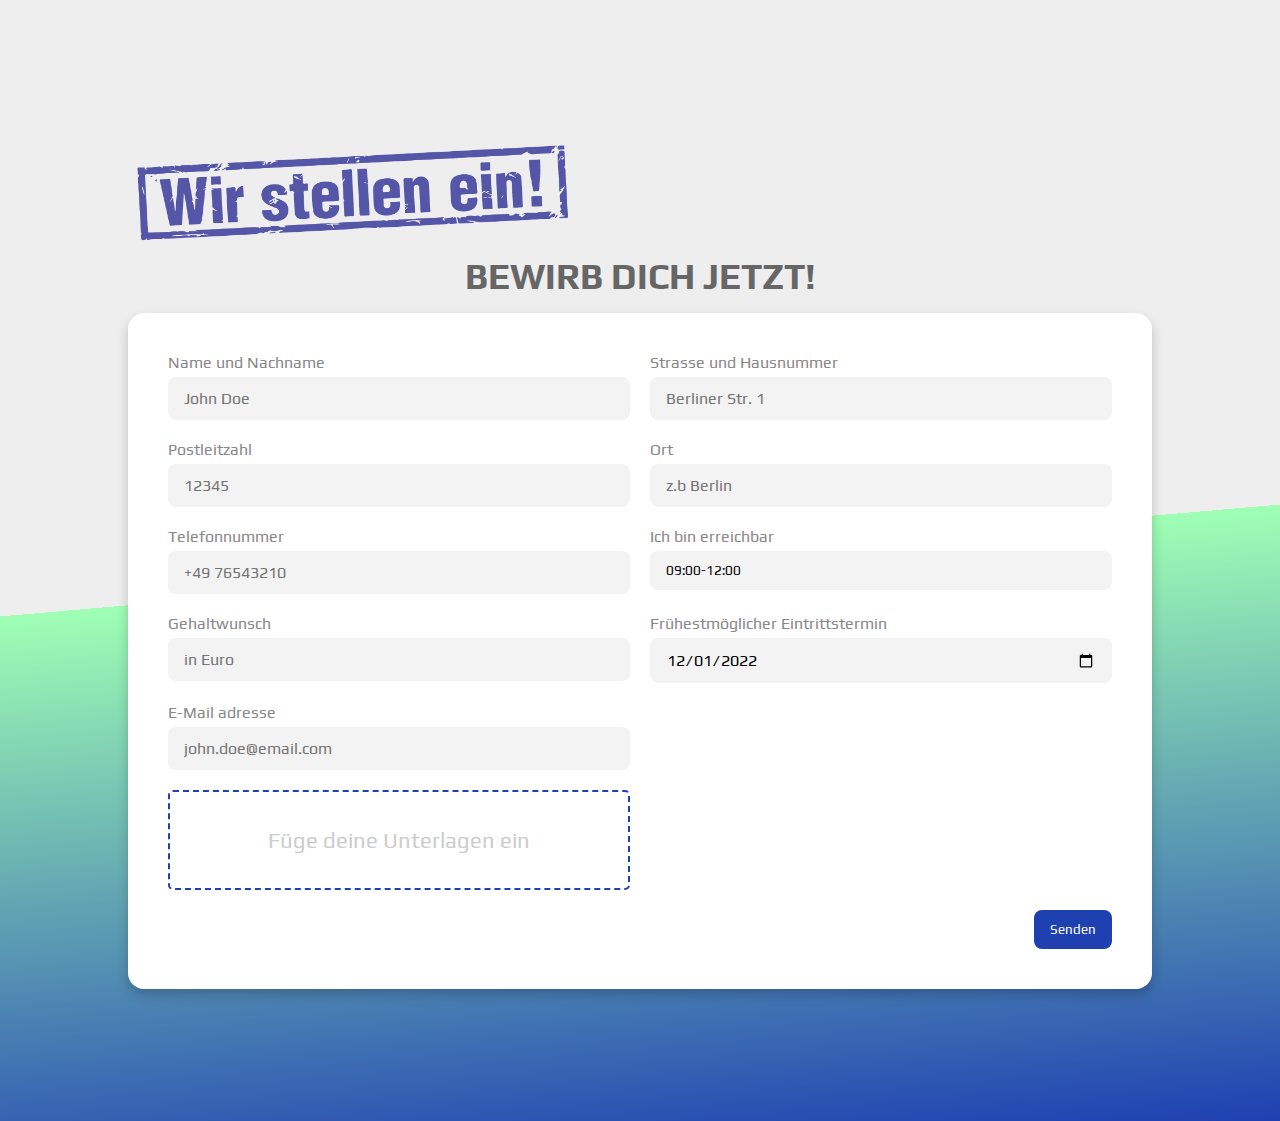
<file: index.html>
<!DOCTYPE html>
<html lang="en">
<head>
    <meta charset="UTF-8">
    <meta http-equiv="X-UA-Compatible" content="IE=edge">
    <meta name="viewport" content="width=device-width, initial-scale=1.0">
    <title>Join us!</title>
    <link rel="stylesheet" href="./styles/main.css">
    <script src="https://www.google.com/recaptcha/api.js"></script>
</head>
<body>
    <main>
        <section class="section-contact">
            <div class="container" >
                <img class="title-img" src="./imgs/title.png" alt="">
                <h1>Bewirb dich jetzt!</h1>

            <form action="./thankyou.html" method="POST">
                <input type="hidden" name="_next" value="/thanks.html">
                <input type="text" name="_honey" style="display:none">
                <input type="hidden" name="_captcha" value="false">

                <div id="1" class="form-group">
                    <label for="fullname">Name und Nachname</label>
                <input class="form-element"
                       type="text"
                       name="fullname"
                       placeholder="John Doe"
                       required>
                    </div>

                    <div id="2" class="form-group">
                        <label for="address">Strasse und Hausnummer</label>
                    <input class="form-element"
                           type="text"
                           name="address"
                           placeholder="Berliner Str. 1"
                           required>
                        </div>
                        
                        <div id="3" class="form-group">
                        <label for="zipcode">Postleitzahl</label>
                        <input class="form-element"
                               type="text"
                               inputmode="numeric"
                               pattern="[0-9]*"
                               required 
                               placeholder="12345">
                            </div>

                            <div id="4" class="form-group">
                                <label for="city">Ort</label>
                            <input class="form-element"
                                   type="text"
                                   name="city"
                                   placeholder="z.b Berlin"
                                   required>
                                </div>

                             <div id="5" class="form-group">
                                    <label for="tel">Telefonnummer</label>
                                <input class="form-element"
                                       type="tel"
                                       name="tel"
                                       placeholder="+49 76543210"
                                       required>
                                    </div>

               
                                    <div id="6" class="form-group">
                                        <label for="time">Ich bin erreichbar</label>
                                        <select class="form-element" id="time">
                                           
                                            <option  value="0912" selected>09:00-12:00</option>
                                            <option  value="1215">12:00-15:00</option>
                                            <option  value="1518">15:00-18:00</option>
                                            <option  value="1821" >18:00-21:00</option>
                                      
                                        
                                          </select>
                                        </div>
                            
                                        <div id="7" class="form-group">
                                            <label for="salary">Gehaltwunsch</label>
                                        <input class="form-element"
                                               type="number"
                                               name="salary"
                                               placeholder="in Euro"
                                               min="10000" max="100000"
                                               required>
                                            </div>
                                            
                                            <div id="8" class="form-group">
                                                <label for="salary">Frühestmöglicher Eintrittstermin</label>
                                            <input class="form-element"
                                                   type="date"
                                                   id="beginn"
                                                   name="beginn"
                                                   value="2022-12-01"
                                                   min="2022-12-01"
                                                   max="2023-02-01"
                                                   required>
                                                </div>


                    <div id="9" class="form-group">
                       <label for="email">E-Mail adresse</label>
                      <input class="form-element"
                       type="email"
                       name="email"
                       placeholder="john.doe@email.com"
                       required>
                    </div>

                     <div class="g-recaptcha" data-sitekey="6LdvPCsjAAAAAF8o4ot2EtmlLieNvrwhaBpLHxY1"></div>

                     <div id="10" class="form-group">
                        <div class="drop-zone">
                            <span class="drop-zone__prompt">Füge deine Unterlagen ein</span>
                            <input type="file" name="myFile" class="drop-zone__input">
                        </div>
                    </div>
                     

                    <div class="submit-group">
                        <input type="submit" value="Senden">
                    </div>

           </form>
            </div>
        </section>
    </main>


    <script src="https://code.jquery.com/jquery-3.6.1.js" integrity="sha256-3zlB5s2uwoUzrXK3BT7AX3FyvojsraNFxCc2vC/7pNI=" crossorigin="anonymous"></script>
    <script src="./main.js"> </script>

</body>
</html>
</file>
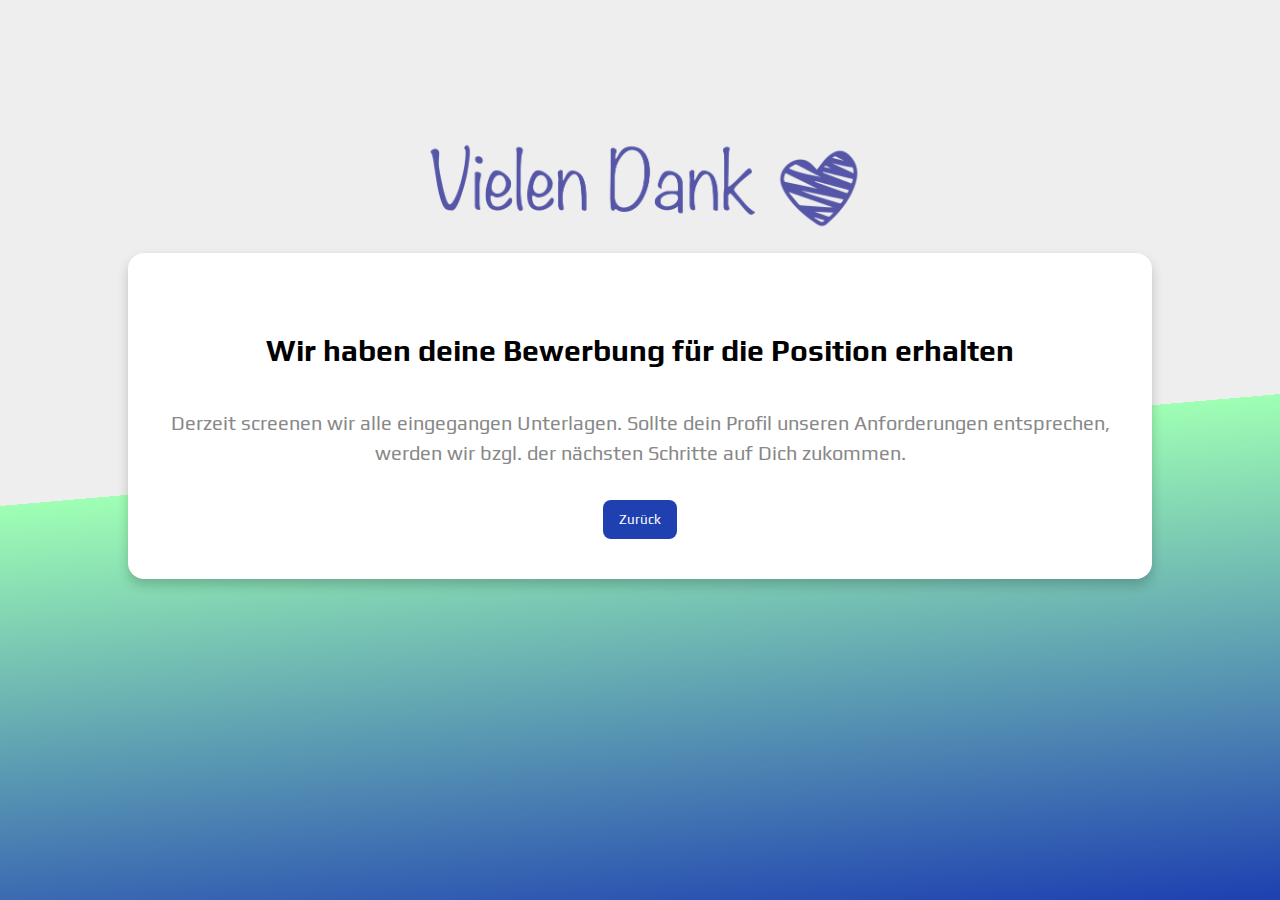
<file: thankyou.html>
<!DOCTYPE html>
<html lang="en">
<head>
    <meta charset="UTF-8">
    <meta http-equiv="X-UA-Compatible" content="IE=edge">
    <meta name="viewport" content="width=device-width, initial-scale=1.0">
    <title>Thank You</title>
    <link rel="stylesheet" href="./styles/main.css">
</head>
<body>

    <main>
        <section class="section-contact">
            <div class="container" >
                
                <img class="thankyou-img" src="./imgs/thankyou.png" alt="">
<div class="thankyou-box">
    <h2 class="thankyou-box-title" >Wir haben deine Bewerbung für die Position erhalten</h2>
    <p class="thankyou-box-text">Derzeit screenen wir alle eingegangen Unterlagen.
    Sollte dein Profil unseren Anforderungen entsprechen, werden wir bzgl. der nächsten Schritte auf Dich zukommen.</p>

    <div class="back">
        <a href="./index.html"> <input  type="submit" value="Zurück"></a>
        
    </div>
    
</div>

             

           </form>
            </div>
        </section>
    </main>

    
</body>
</html>
</file>
<file: styles/main.css>
@import url("https://fonts.googleapis.com/css2?family=Play&display=swap");
* {
  margin: 0;
  padding: 0;
  box-sizing: border-box;
  font-family: "Play", sans-serif;
}

.section-contact {
  min-height: 100vh;
  padding-top: 100px;
  padding-bottom: 100px;
  background-image: linear-gradient(175deg, rgb(238, 238, 238) 50%, #9fffb4 50%, #1e40b1);
}
.section-contact .container {
  max-width: 1280px;
  margin: 0 auto;
  padding: 32px;
  padding-right: 32px;
}
@media (min-width: 768px) {
  .section-contact .container {
    padding-left: 64px;
    padding-right: 64px;
  }
}
@media (min-width: 1024px) {
  .section-contact .container {
    padding-left: 128px;
    padding-right: 128px;
  }
}
.section-contact .container .title-img {
  width: 450px;
}
@media (max-width: 500px) {
  .section-contact .container .title-img {
    display: none;
  }
}
.section-contact .container h1 {
  color: #666;
  font-size: 36px;
  text-transform: uppercase;
  text-align: center;
  margin-bottom: 16px;
}
.section-contact .container form {
  display: grid;
  grid-template-columns: 1fr;
  grid-gap: 20px;
  background-color: #FFF;
  padding: 40px;
  border-radius: 16px;
  box-shadow: 0px 6px 12px rgba(0, 0, 0, 0.2);
}
@media (min-width: 768px) {
  .section-contact .container form {
    grid-template-columns: repeat(2, 1fr);
  }
}
.section-contact .container form .form-group.full {
  grid-column: 1/-1;
}
.section-contact .container form .form-group label {
  display: block;
  margin-bottom: 5px;
  color: #888;
  font-size: 16px;
}
.section-contact .container form .form-group .form-element {
  -webkit-appearance: none;
     -moz-appearance: none;
          appearance: none;
  outline: none;
  border: none;
  display: block;
  width: 100%;
  border-radius: 8px;
  padding: 12px 16px;
  background-color: #F3F3F3;
  transition: 0.4s;
}
@media (max-width: 480px) {
  .section-contact .container form .form-group .form-element {
    width: 80%;
  }
}
@media (max-width: 380px) {
  .section-contact .container form .form-group .form-element {
    width: 70%;
  }
}
@media (max-width: 350px) {
  .section-contact .container form .form-group .form-element {
    width: 65%;
  }
}
.section-contact .container form .form-group .form-element:focus {
  box-shadow: 0px 0px 6px rgba(0, 0, 0, 0.2);
  background-color: #FFF;
}
.section-contact .container form .form-group option {
  font-size: 16px;
  padding: 5px;
  background: #5c5c5c;
}
.section-contact .container form .form-group input {
  font-size: 16px;
}
.section-contact .container form .form-group .upload-label {
  position: absolute;
  max-width: 300px;
  max-height: 150px;
  width: 100%;
  height: 100%;
  margin: 20px;
  display: flex;
  justify-content: center;
  align-items: center;
  border: 1px solid #1e40b1;
  left: 35%;
  top: 60%;
  transform: translate(-50%, -50%);
  border-radius: 8px;
  flex-direction: column;
}
.section-contact .container form .form-group .choose-file {
  width: 200px;
  height: 50px;
  background-color: #1e40b1;
  color: white;
  border: 0px;
  border-radius: 5px;
  margin: 30px auto;
  pointer-events: none;
  cursor: pointer;
}
.section-contact .container form .form-group .drag-text {
  color: #1e40b1;
  font-size: 26px;
  margin: 30px 0 0 0;
}
.section-contact .container form .form-group .drop-zone {
  max-width: 100%;
  height: 100px;
  padding: 5px;
  display: flex;
  align-items: center;
  justify-content: center;
  text-align: center;
  font-family: "Play", sans-serif;
  font-size: 22px;
  cursor: pointer;
  color: #cccccc;
  border: 2px dashed #1e40b1;
  border-radius: 5px;
}
@media (max-width: 470px) {
  .section-contact .container form .form-group .drop-zone {
    width: 75%;
  }
}
@media (max-width: 340px) {
  .section-contact .container form .form-group .drop-zone {
    width: 60%;
  }
}
.section-contact .container form .form-group .drop-zone--over {
  border-style: solid;
}
.section-contact .container form .form-group .drop-zone__input {
  display: none;
}
.section-contact .container form .form-group .drop-zone__thumb {
  width: 100%;
  height: 100%;
  border-radius: 10px;
  overflow: hidden;
  background-color: #cccccc;
  background-size: cover;
  position: relative;
}
.section-contact .container form .form-group .drop-zone__thumb::after {
  content: attr(data-label);
  position: absolute;
  bottom: 0;
  left: 0;
  width: 100%;
  padding: 5px 0;
  color: #ffffff;
  background-color: rgba(0, 0, 0, 0.75);
  font-size: 16px;
  text-align: center;
}
.section-contact .container .submit-group {
  grid-column: 1/-1;
  text-align: right;
}
@media (max-width: 600px) {
  .section-contact .container .submit-group {
    text-align: center;
  }
}
.section-contact .container .submit-group input[type=submit] {
  -webkit-appearance: none;
     -moz-appearance: none;
          appearance: none;
  border: none;
  outline: none;
  background: none;
  padding: 12px 16px;
  background-color: #1e40b1;
  border-radius: 8px;
  color: #FFF;
  cursor: pointer;
  transition: 0.4s;
}
.section-contact .container .submit-group input[type=submit]:hover {
  background-color: #9fffb4;
  color: black;
}

.thankyou-img {
  display: block;
  margin-left: auto;
  margin-right: auto;
  width: 50%;
  width: 450px;
  padding-bottom: 20px;
}
@media (max-width: 500px) {
  .thankyou-img {
    display: none;
  }
}

.thankyou-box {
  justify-content: center;
  text-align: center;
  grid-gap: 20px;
  background-color: #FFF;
  padding: 40px;
  border-radius: 16px;
  box-shadow: 0px 6px 12px rgba(0, 0, 0, 0.2);
}
.thankyou-box .thankyou-box-title {
  padding: 40px;
  font-size: 30px;
  max-width: 900px;
  justify-self: center;
  justify-content: center;
  align-items: center;
}
.thankyou-box p {
  color: #888;
  font-size: 20px;
  line-height: 1.5;
  margin-bottom: 32px;
  text-align: center;
}
.thankyou-box .back {
  grid-column: 1/-1;
  display: block;
  margin-left: auto;
  margin-right: auto;
  width: 50%;
}
.thankyou-box .back input[type=submit] {
  -webkit-appearance: none;
     -moz-appearance: none;
          appearance: none;
  border: none;
  outline: none;
  background: none;
  padding: 12px 16px;
  background-color: #1e40b1;
  border-radius: 8px;
  color: #FFF;
  cursor: pointer;
  transition: 0.4s;
}
.thankyou-box .back input[type=submit]:hover {
  background-color: #9fffb4;
  color: black;
}
@media (max-width: 600px) {
  .thankyou-box .back input[type=submit] {
    text-align: center;
  }
}

@media (max-width: 500px) {
  .g-recaptcha {
    transform: scale(0.77);
    -webkit-transform: scale(0.77);
    transform-origin: 0 0;
    -webkit-transform-origin: 0 0;
  }
}
@media (max-width: 350px) {
  .g-recaptcha {
    transform: scale(0.7);
    -webkit-transform: scale(0.7);
    transform-origin: 0 0;
    -webkit-transform-origin: 0 0;
  }
}/*# sourceMappingURL=main.css.map */
</file>
